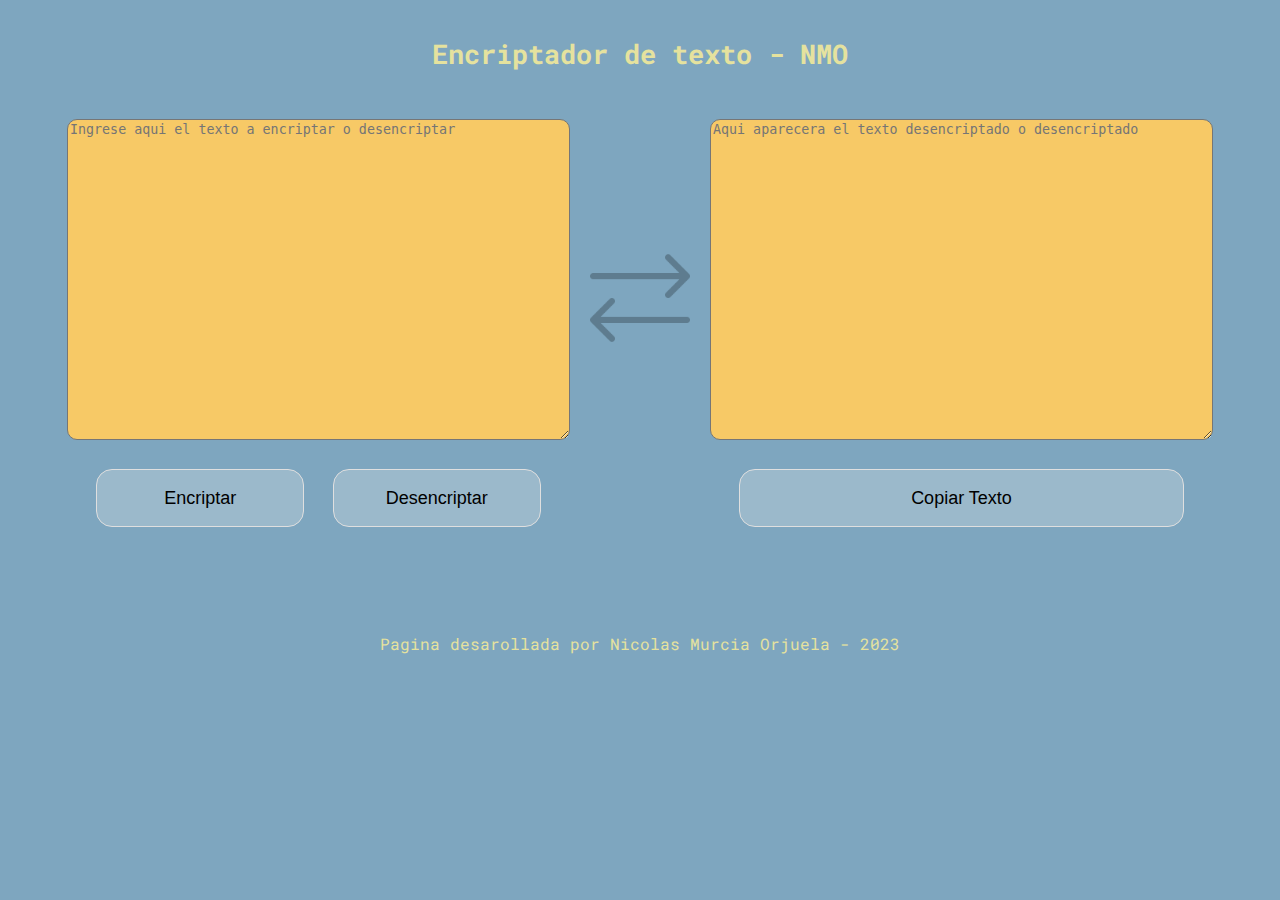
<file: Challenge 1/index.html>
<!DOCTYPE html>

<html lang="es">
    <head>
        <meta charset="UTF-8">
        <meta name="viewport" content="width=device-width">
        <title>Encriptador de Texto - NMO</title>
        <link rel="stylesheet" href="style.css">
        <link rel="preconnect" href="https://fonts.googleapis.com">
        <link rel="preconnect" href="https://fonts.gstatic.com" crossorigin>
        <link href="https://fonts.googleapis.com/css2?family=Roboto+Mono:wght@200&display=swap" rel="stylesheet">
    </head>
    <body>
        <header>
            <p class="titulo">Encriptador de texto - NMO</p>
        </header>
        <main>
            <div class="bloque">
                <textarea class="text-box" id="OriginalTxt" cols="60" rows="21" placeholder="Ingrese aqui el texto a encriptar o desencriptar"></textarea>
                <div class="b-botones">
                    <button id="encriptar" class="botones" onclick="encriptar()">Encriptar</button>
                    <button id="desencriptar" class="botones" onclick="desencriptar()">Desencriptar</button>
                </div>
            </div>
            <div class="figura">
                <img class="icono" src="pics/intercambiar.png" alt="icono de intercambio">
            </div>
            <div class="bloque">
                <textarea class="text-box" id="ModifiedTxt" cols="60" rows="21" placeholder="Aqui aparecera el texto desencriptado o desencriptado"></textarea>
                <div class="b-botones">
                    <button id="copiar" class="botones">Copiar Texto</button>
                </div>
            </div>
        </main>
        <footer>
            <p class="pie">Pagina desarollada por Nicolas Murcia Orjuela - 2023</p>
        </footer>
        <script src="controlador.js"></script>
    </body>
</html>
</file>
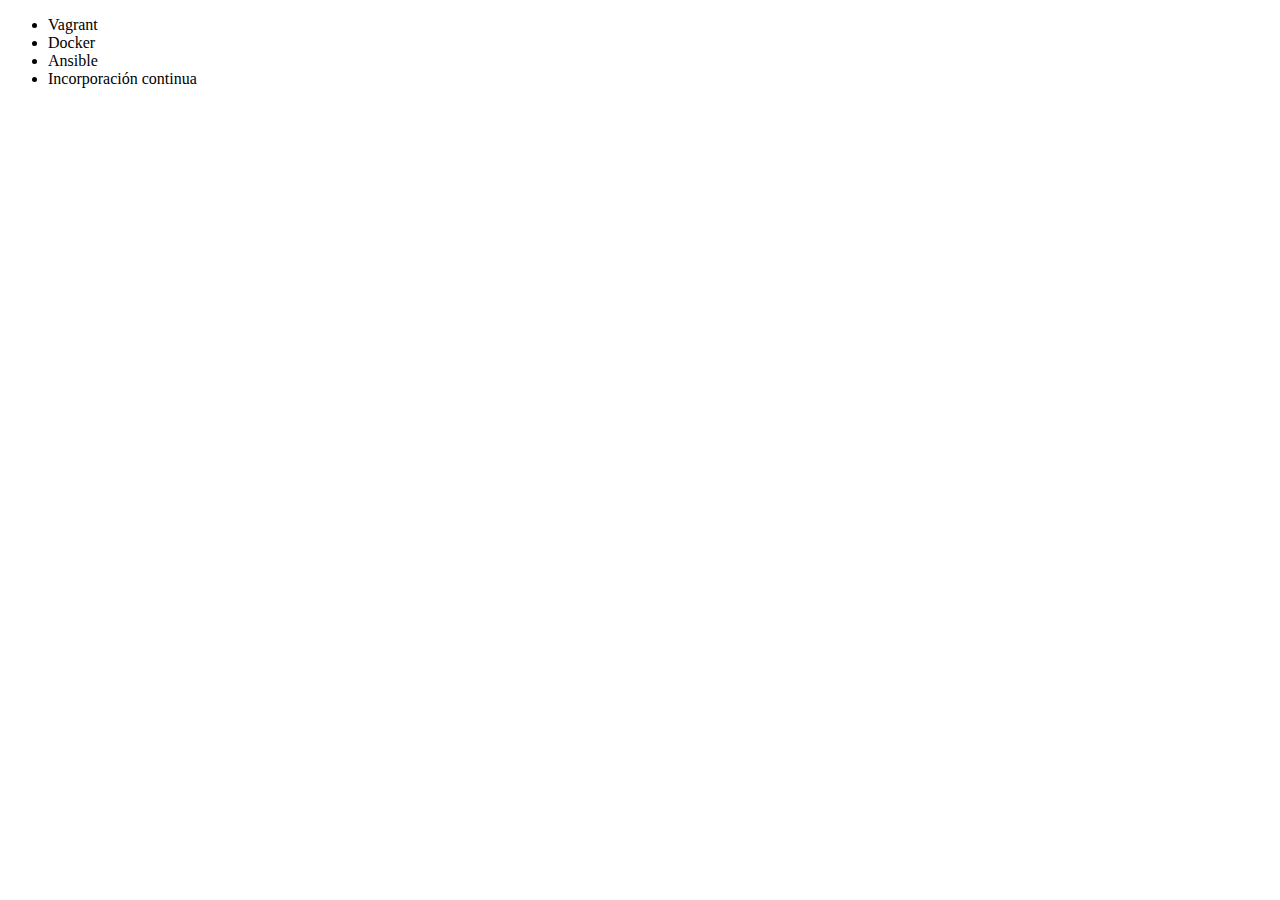
<file: Git y GitHub controle y comparta su código/index.html>
<!DOCTYPE html>
<html lang = "en">
<head>
     <meta charset = "UTF-8">
     <title> Cursos de Alura </title>
</head>
<body>
     <ul>
         <li> Vagrant </li>
         <li> Docker </li>
         <li> Ansible </li>
         <li> Incorporación continua </li>
     </ul>
</body>
</html>
</file>
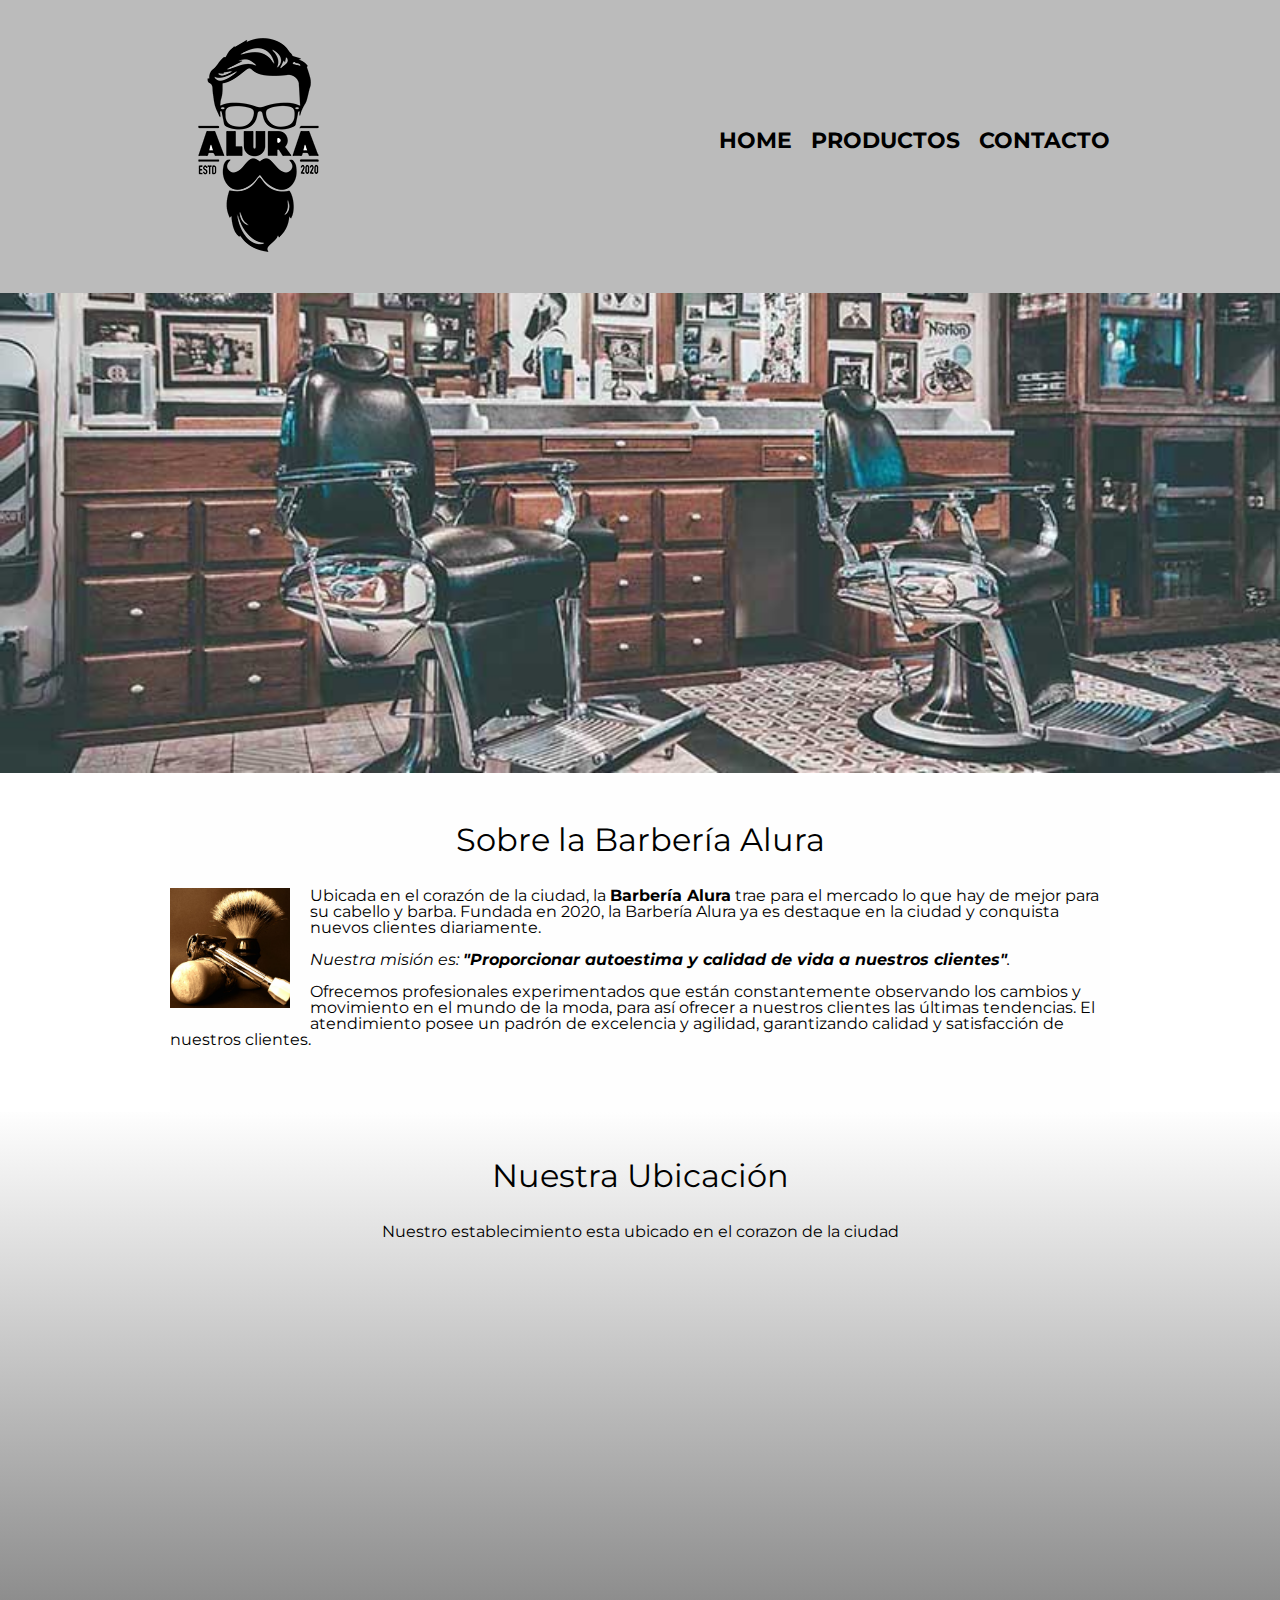
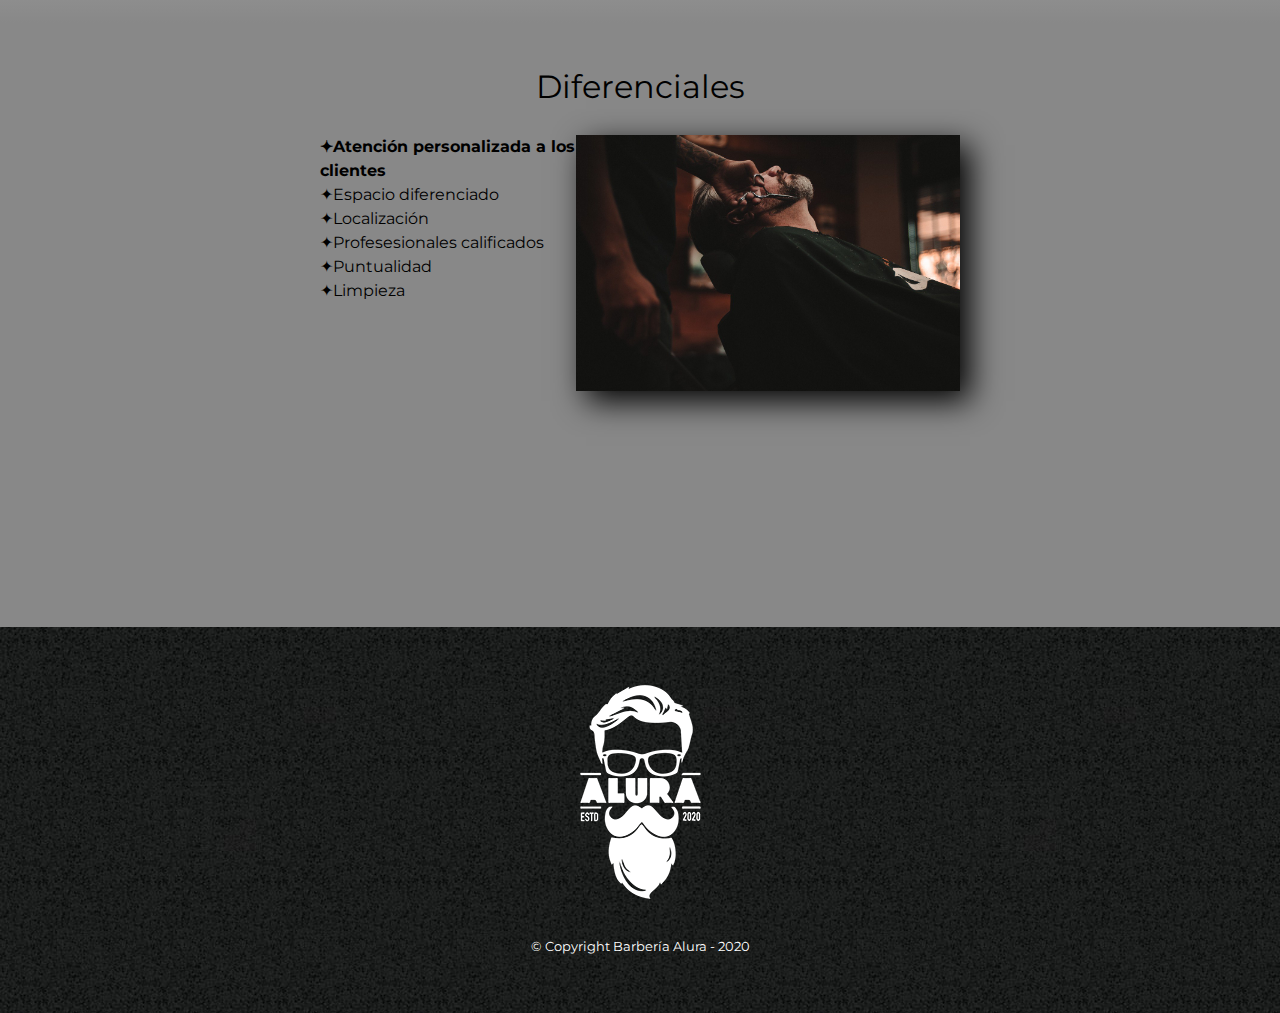
<file: HTML5 y CSS3/index.html>
<!DOCTYPE html>

<html lang="es">
    <head>
        <meta charset="UTF-8">
        <meta name="viewport" content="width=device-width">
        <title>Barbería Alura</title>
        <link rel="stylesheet" href="reset.css">
        <link rel="stylesheet" href="style.css">
        <link href="https://fonts.googleapis.com/css2?family=Montserrat:wght@300&display=swap" rel="stylesheet">
    </head>
    <body>
        <header>
            <div class="caja">
                <h1><img src="imagenes/logo.png"></h1>
                <nav>
                    <ul>
                        <li><a href="index.html">Home</a></li>
                        <li><a href="productos.html">Productos</a></li>
                        <li><a href="contacto.html">Contacto</a></li>
                    </ul>
                </nav>
            </div>
        </header>
        <img class="banner" src="banner/banner.jpg">
        <main>
            <section class="principal">

                <h2 class="titulo-principal">Sobre la Barbería Alura</h2>

                <img class="utensilios" src="imagenes/utensilios.jpg" alt="utensilios de un barbero">

                <p>Ubicada en el corazón de la ciudad, la <strong>Barbería Alura</strong> trae para el mercado lo que hay de mejor para su cabello y barba. Fundada en 2020, la Barbería Alura ya es destaque en la ciudad y conquista nuevos clientes diariamente.</p>

                <p id="mision"><em>Nuestra misión es: <strong>"Proporcionar autoestima y calidad de vida a nuestros clientes"</strong>.</em></p>

                <p>Ofrecemos profesionales experimentados que están constantemente observando los cambios y movimiento en el mundo de la moda, para así ofrecer a nuestros clientes las últimas tendencias. El atendimiento posee un padrón de excelencia y agilidad, garantizando calidad y satisfacción de nuestros clientes.</p> 

            </section>

            <section class="mapa">
                <h3 class="titulo-principal">Nuestra Ubicación</h3>
                <p>Nuestro establecimiento esta ubicado en el corazon de la ciudad</p>
                <div class="mapa-contenido">
                    <iframe src="https://www.google.com/maps/embed?pb=!1m18!1m12!1m3!1d14625.631387758167!2d-46.64337141498791!3d-23.589701755900318!2m3!1f0!2f0!3f0!3m2!1i1024!2i768!4f13.1!3m3!1m2!1s0x94ce5bd9bb943bf5%3A0x6f642995c970f0fe!2scaelum%20alura!5e0!3m2!1ses-419!2sco!4v1673371057147!5m2!1ses-419!2sco" width="100%" height="300" style="border:0;" allowfullscreen="" loading="lazy" referrerpolicy="no-referrer-when-downgrade"></iframe>
                </div>

            </section>

            <section class="diferenciales">
                <h3 class="titulo-principal">Diferenciales</h3>
                <div class="contenido-diferenciales">
                    <ul class="lista-diferenciales">
                        <li class="items">Atención personalizada a los clientes</li>
                        <li class="items">Espacio diferenciado</li>
                        <li class="items">Localización</li>
                        <li class="items">Profesesionales calificados</li>
                        <li class="items">Puntualidad</li>
                        <li class="items">Limpieza</li>
                    </ul><img src="diferenciales/diferenciales.jpg" class="imagen-diferenciales">
                </div>

                <div class="video">
                    <iframe width="100% height="315" src="https://www.youtube.com/embed/8pWtdanVz3I" title="YouTube video player" frameborder="0" allow="accelerometer; autoplay; clipboard-write; encrypted-media; gyroscope; picture-in-picture; web-share" allowfullscreen></iframe>
                </div>

            </section>

        </main>
        <footer>
            <img src="imagenes/logo-blanco.png">
            <p class="copyright">&copy Copyright Barbería Alura - 2020</p>
        </footer>
    </body>
</html>
</file>
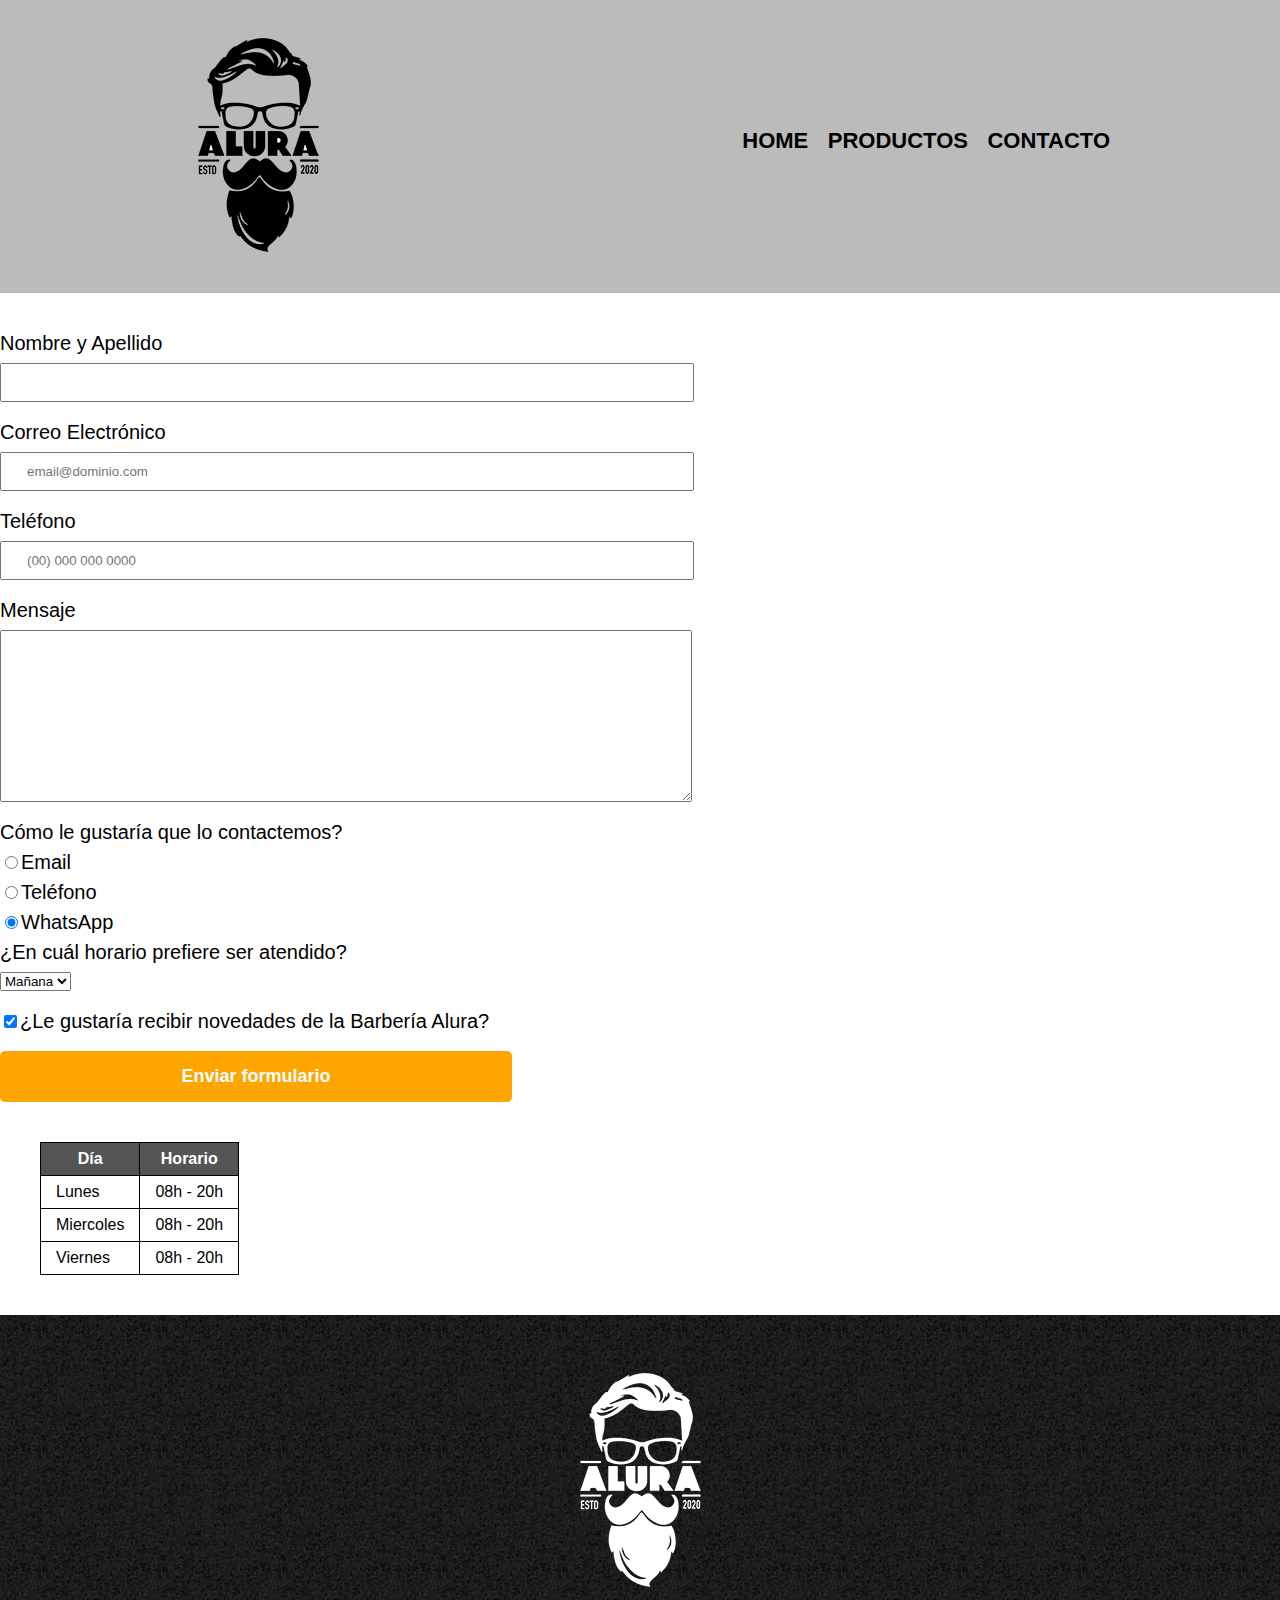
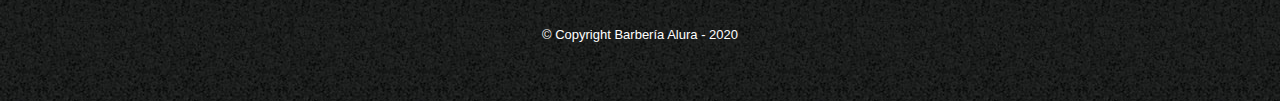
<file: HTML5 y CSS3/contacto.html>
<!DOCTYPE html>

<html>
    <head>
        <meta charset="UTF-8">
        <title>Contacto - Barbería Alura</title>
        <link rel="stylesheet" href="reset.css">
        <link rel="stylesheet" href="style.css">
    </head>
    <body>
        <header>
            <div class="caja">
                <h1><img src="imagenes/logo.png" alt="Logo de la Barbería Alura"></h1>
                <nav>
                    <ul>
                        <li><a href="index.html">Home</a></li>
                        <li><a href="productos.html">Productos</a></li>
                        <li><a href="contacto.html">Contacto</a></li>
                    </ul>
                </nav>
            </div>
        </header>
        <main>
            <form>
                <label for="nombreapellido">Nombre y Apellido</label>
                <input type="text" id="nombreapellido" class="input-padron" required>

                <label for="correoelectronico">Correo Electrónico</label>
                <input type="email" id="correoelectronico" class="input-padron" required placeholder="email@dominio.com">

                <label for="telefono">Teléfono</label>
                <input type="tel" id="telefono" class="input-padron" required placeholder="(00) 000 000 0000">

                <label for="mensaje">Mensaje</label>
                <textarea cols="70" rows="10" id="mensaje" class="input-padron" required></textarea>
                
                <fieldset>
                    <legend>Cómo le gustaría que lo contactemos?</legend>

                    <label for="radio-email"><input type="radio" name="contacto" value="email" id="radio-email">Email</label>
                    
                    <label for="radio-telefono"><input type="radio" name="contacto" value="telefono" id="radio-telefono">Teléfono</label>
                    
                    <label for="radio-whatsapp"><input type="radio" name="contacto" value="whatsapp" id="radio-whatsapp" checked>WhatsApp</label>
                    
                </fieldset>
               
                <fieldset>
                    <legend>¿En cuál horario prefiere ser atendido?</legend>
                    <select>
                        <option>Mañana</option>
                        <option>Tarde</option>
                        <option>Noche</option>
                    </select>
                </fieldset>
                
                <label class="checkbox"><input type="checkbox" checked>¿Le gustaría recibir novedades de la Barbería Alura?</label>                
                
                <input type="submit" value="Enviar formulario" class="enviar">

            </form>

            <table>
                <thead>
                    <th>Día</th>
                    <th>Horario</th>
                </thead>
                <tbody>
                    <tr>
                        <td>Lunes</td>
                        <td>08h - 20h</td>
                    </tr>
                    <tr>
                        <td>Miercoles</td>
                        <td>08h - 20h</td>
                    </tr>
                    <tr>
                        <td>Viernes</td>
                        <td>08h - 20h</td>
                    </tr>
                </tbody>
            </table>
        </main>
        <footer>
            <img src="imagenes/logo-blanco.png" alt="Logo de la Barbería Alura">
            <p class="copyright">&copy Copyright Barbería Alura - 2020</p>
        </footer>
    </body>
</html>
</file>
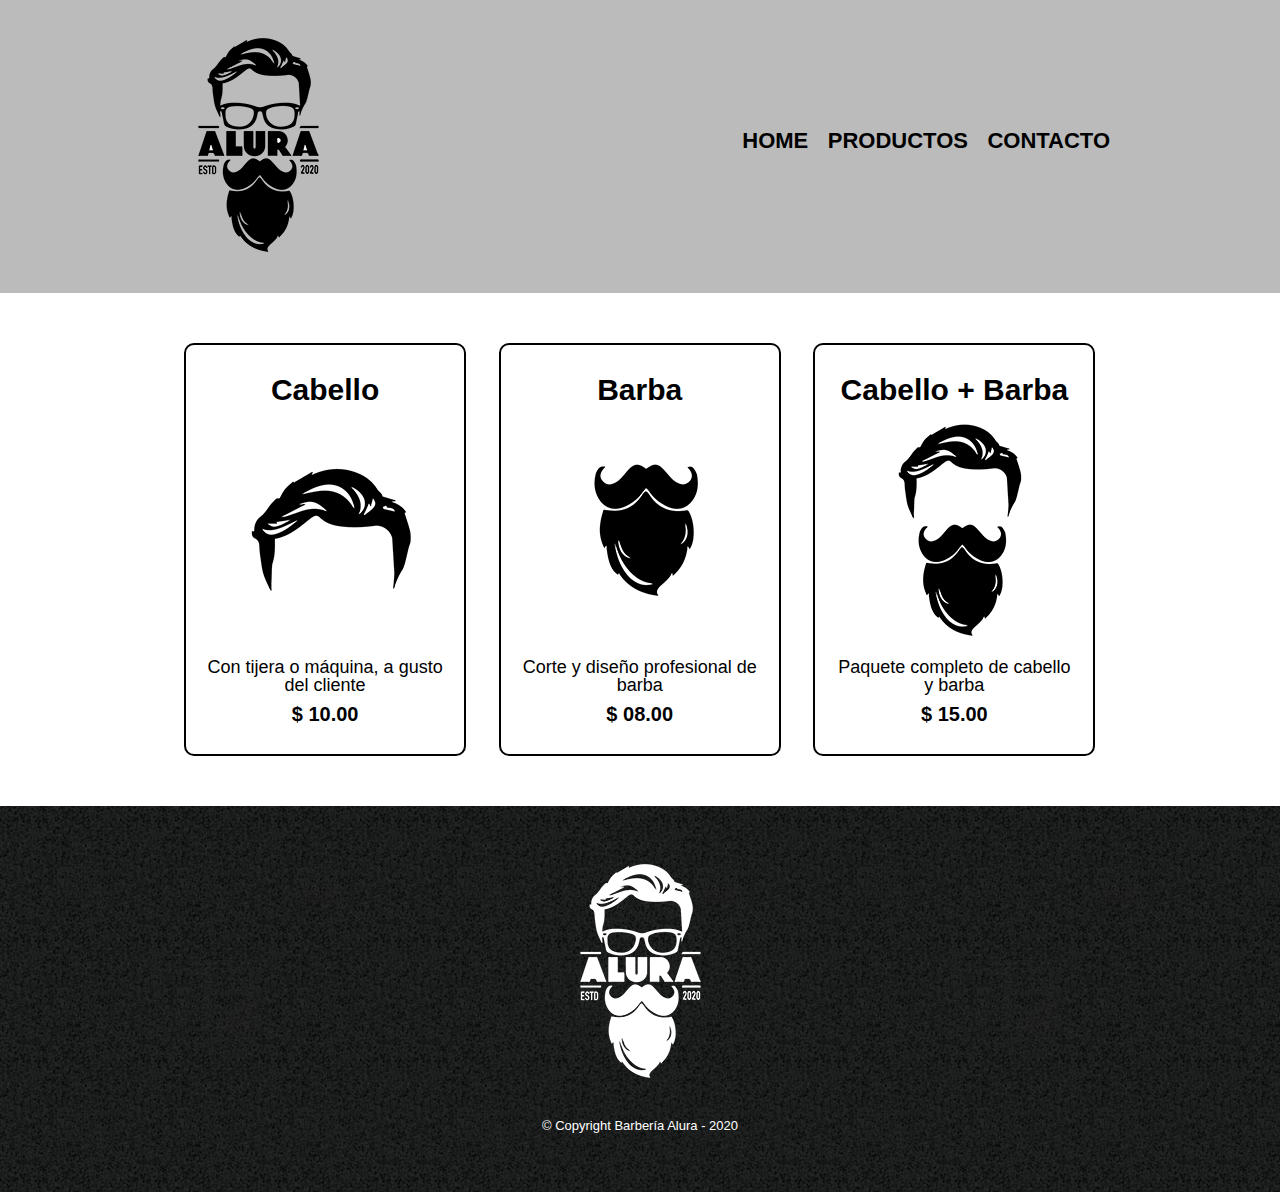
<file: HTML5 y CSS3/productos.html>
<!DOCTYPE html>

<html>
    <head>
        <meta charset="UTF-8">
        <title>Productos - Barbería Alura</title>
        <link rel="stylesheet" href="reset.css">
        <link rel="stylesheet" href="style.css">
    </head>
    <body>
        <header>
            <div class="caja">
                <h1><img src="imagenes/logo.png"></h1>
                <nav>
                    <ul>
                        <li><a href="index.html">Home</a></li>
                        <li><a href="productos.html">Productos</a></li>
                        <li><a href="contacto.html">Contacto</a></li>
                    </ul>
                </nav>
            </div>
        </header>

        <main>
            <ul class="productos">
                <li>
                    <h2>Cabello</h2>
                    <img src="imagenes/cabello.jpg">
                    <p class="producto-descripcion">Con tijera o máquina, a gusto del cliente</p>
                    <p class="producto-precio">$ 10.00</p>
                </li>
                <li>
                    <h2>Barba</h2>
                    <img src="imagenes/barba.jpg">
                    <p class="producto-descripcion">Corte y diseño profesional de barba</p>
                    <p class="producto-precio">$ 08.00</p>
                </li>
                <li>
                    <h2>Cabello + Barba</h2>
                    <img src="imagenes/cabello+barba.jpg">
                    <p class="producto-descripcion">Paquete completo de cabello y barba</p>
                    <p class="producto-precio">$ 15.00</p>
                </li>
            </ul>
        </main>

        <footer>
            <img src="imagenes/logo-blanco.png">
            <p class="copyright">&copy Copyright Barbería Alura - 2020</p>
        </footer>
    </body>
</html>
</file>
<file: Challenge 1/style.css>
body{
    font-family: 'Roboto Mono', monospace;
    background-color: #7EA6BF;
}

header {
    padding: 1px 0;
    text-align: center;
}

.titulo {
    font-size: 27px;
    font-weight: bold;
    color: #e5e29e;
}

main{
    display: flex;
    justify-content: center;
    align-items: center;
}

.text-box {
    background-color: #F7C966;
    border-radius: 10px;
}

.bloque {
    display: flex;
    flex-direction: column;
    margin: 20px;
}

.b-botones {
    display: flex;
    justify-content: center;
    padding: 3%;
}

.botones {
    align-items: center;
    background-color: rgba(240, 240, 240, 0.26);
    border: 1px solid #DFDFDF;
    border-radius: 16px;
    box-sizing: border-box;
    color: #000000;
    cursor: pointer;
    display: flex;
    font-family: Inter, sans-serif;
    font-size: 18px;
    justify-content: center;
    line-height: 28px;
    max-width: 100%;
    padding: 14px 22px;
    text-decoration: none;
    transition: all .2s;
    user-select: none;
    -webkit-user-select: none;
    touch-action: manipulation;
    width: 100%;
    margin: 3%;
}

.botones:active,
.botones:hover {
  outline: 0;
}

.botones:hover {
    background-color: #FFFFFF;
    border-color: rgba(0, 0, 0, 0.19);
  }

.icono {
    width: 100px;
    opacity: 0.25;
    padding-bottom: 75%;
}

footer{
    text-align: center;
    padding:40px;
}

@media (min-width: 768px) {
  .button-46 {
    font-size: 20px;
    min-width: 200px;
    padding: 14px 16px;
  }
}

.pie {
    color: #e5e29e;
}
</file>
<file: HTML5 y CSS3/style.css>
body{
    font-family: 'Montserrat', sans-serif;
}

header {
    background-color: #BBBBBB;
    padding: 20px 0;
}

.caja{
    width: 940px;
    position: relative;
    margin: 0 auto;
}

nav{
    position: absolute;
    top:110px;
    right: 0;
}

nav li{
    display: inline;
    margin: 0 0 0 15px;
}

nav a{
    text-transform: uppercase;
    color: #000000;
    font-weight: bold;
    font-size: 22px;
    text-decoration: none;
}

nav a:hover{
    color: #c78c19;
    text-decoration: underline;
}

.productos{
    width: 940px;
    margin: 0 auto;
    padding: 50px;
}


.productos li{
    display: inline-block;
    text-align: center;
    width: 30%;
    vertical-align: top;
    margin: 0 1.5%;
    padding: 30px 20px;
    box-sizing: border-box;
    border: 2px solid #000000;
    border-radius: 10px;
}

.productos li:hover{
    border-color:#c78c19;
}

.productos li:active{
    border-color:#088c19;
}

.productos h2{
    font-size: 30px;
    font-weight: bold;
}

.productos li:hover h2{
    font-size: 33px;
}

.producto-descripcion{
    font-size: 18px;
}

.producto-precio{
    font-size: 20px;
    font-weight: bold;
    margin-top:10px;
}

footer{
    text-align: center;
    background: url(imagenes/bg.jpg);
    padding:40px;
}

.copyright{
    color:#FFFFFF;
    font-size: 13px;
    margin:20px;
}

form{
    margin: 40px 0;
}

form label, form legend{
    display: block;
    font-size: 20px;
    margin: 0 0 10px;
}

.input-padron{
    display: block;
    margin: 0 0 20px;
    padding: 10px 25px;
    width: 50%;
}

.checkbox{
    margin:20px 0;
}

.enviar{
    width: 40%;
    padding: 15px 0;
    font-size: 18px;
    font-weight: bold;
    color: white;
    background: orange;
    border: none;
    border-radius: 5px;
    transition: 0.5s all;
    cursor: pointer;
}

.enviar:hover{
    background: red;
    transform: scale(1.2);
}

table{
    margin: 40px 40px;
}

thead{
    background: #555555;
    color: white;
    font-weight: bold;
}

td,th{
    border: 1px solid #000000;
    padding: 8px 15px;
}

/* Aqui CSS para el index */

.banner {
    width: 100%;
}

.principal{
    padding: 3em 0;
    background: #FEFEFE;
    width: 940px;
    margin: 0 auto; 
}

.titulo-principal {
    text-align: center;
    font-size: 2em;
    margin: 0 0 1em;
    clear: left;
}

.principal p{
    margin: 0 0 1em;
}

.principal strong{
    font-weight: bold;
}

.principal em{
    font-style: italic;
}

.utensilios{
    width: 120px;
    float: left;
    margin: 0 20px 20px 0;
}

.mapa{
    padding: 3em 0;
    background:linear-gradient(#FEFEFE , #888888);
}

.mapa p{
    margin: 0 0 2em;
    text-align: center;
}

.mapa-contenido{
    width: 940px;
    margin: 0 auto;
}

.diferenciales{
    padding: 3em 0;
    background: #888888;
}

.contenido-diferenciales{
    width: 640px;
    margin: 0 auto;
}

.lista-diferenciales{
    width: 40%;
    display: inline-block;
    vertical-align: top;
}

.items{
    line-height: 1.5;
}

.items:before{
    content: "✦";
}

.items:first-child{
    font-weight: bold;
}

.imagen-diferenciales {
    width: 60%;
    transition: 400ms;
    box-shadow: 10px 10px 30px #000000;
}

.imagen-diferenciales:hover{
    opacity: 0.3;
}

.video{
    width: 560px;
    margin: 1em auto;
}

@media screen and (max-width:480px){
    h1{
        text-align: center;
    }

    nav{
        position: static;
    }

    .caja, .principal, .mapa-contenido, .contenido-diferenciales, .video{
        width: auto;
    }
    .lista-diferenciales, .imagen-diferenciales {
        width: 100%;
    }
}
</file>
